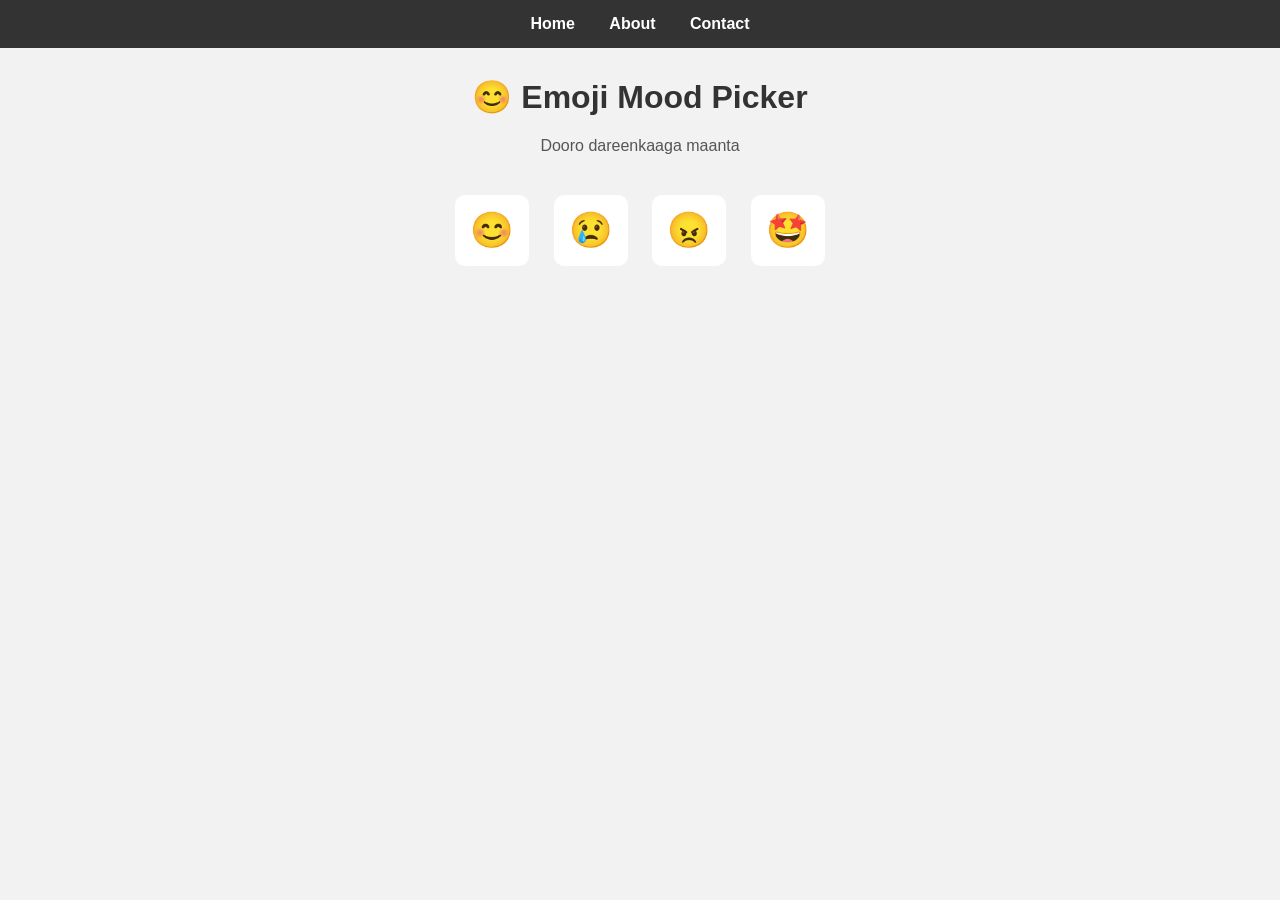
<file: index.html>
<!DOCTYPE html>
<html>
<head>
  <title>Emoji Mood Picker</title>
  <link rel="stylesheet" href="style.css">
</head>
<body>

<nav>
  <a href="index.html">Home</a>
  <a href="about.html">About</a>
  <a href="contact.html">Contact</a>
</nav>

<h1>😊 Emoji Mood Picker</h1>
<p>Dooro dareenkaaga maanta</p>

<div class="emoji-container">
  <button class="mood" data-mood="Happy 😊">😊</button>
  <button class="mood" data-mood="Sad 😢">😢</button>
  <button class="mood" data-mood="Angry 😠">😠</button>
  <button class="mood" data-mood="Excited 🤩">🤩</button>
</div>

<p id="result"></p>

<script src="script.js"></script>
</body>
</html>
</file>
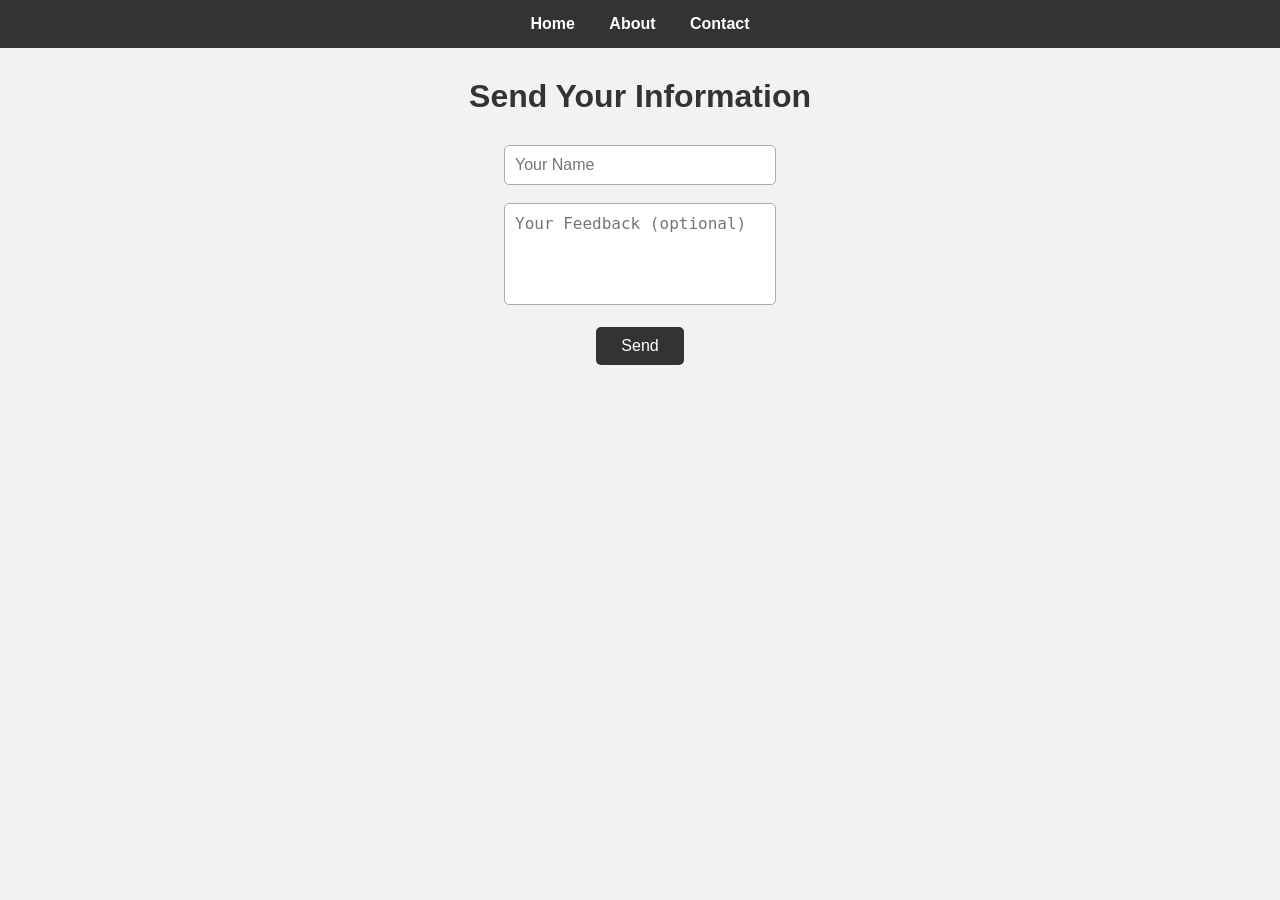
<file: contact.html>
<!DOCTYPE html>
<html>
<head>
  <title>Contact</title>
  <link rel="stylesheet" href="style.css">
</head>
<body>

<nav>
  <a href="index.html">Home</a>
  <a href="about.html">About</a>
  <a href="contact.html">Contact</a>
</nav>

<h1>Send Your Information</h1>

<form id="myForm">
  <input type="text" id="name" placeholder="Your Name">
  <br><br>

  <textarea id="message" placeholder="Your Feedback (optional)"></textarea>
  <br><br>

  <button type="submit">Send</button>
</form>

<p id="feedback"></p>

<script src="script.js"></script>
</body>
</html>
</file>
<file: style.css>
/* ===== GENERAL ===== */
body {
  font-family: Arial, sans-serif;
  background-color: #f2f2f2;
  margin: 0;
  padding: 0;
  text-align: center;
}

/* ===== NAVBAR ===== */
nav {
  background-color: #333;
  padding: 15px;
}

nav a {
  color: white;
  margin: 0 15px;
  text-decoration: none;
  font-weight: bold;
}

nav a:hover {
  text-decoration: underline;
}

/* ===== HEADINGS ===== */
h1, h2 {
  color: #333;
  margin-top: 30px;
}

p {
  color: #555;
}

/* ===== EMOJI SECTION ===== */
.emoji-container {
  margin: 30px 0;
}

.emoji-container button {
  font-size: 35px;
  margin: 10px;
  padding: 15px;
  cursor: pointer;
  border: none;
  border-radius: 10px;
  background-color: white;
  transition: transform 0.2s, background-color 0.2s;
}

.emoji-container button:hover {
  background-color: #ddd;
  transform: scale(1.1);
}

#result {
  font-size: 20px;
  font-weight: bold;
  margin-top: 20px;
}

/* ===== FORM SECTION ===== */
form {
  margin-top: 30px;
}

input, textarea {
  width: 250px;
  padding: 10px;
  font-size: 16px;
  border-radius: 5px;
  border: 1px solid #aaa;
}

textarea {
  height: 80px;
  resize: none;
}

button[type="submit"] {
  padding: 10px 25px;
  font-size: 16px;
  border: none;
  border-radius: 5px;
  background-color: #333;
  color: white;
  cursor: pointer;
}

button[type="submit"]:hover {
  background-color: #555;
}

/* ===== FEEDBACK MESSAGE ===== */
#feedback {
  margin-top: 20px;
  font-weight: bold;
}

/* ===== ABOUT PAGE LIST ===== */
ul {
  list-style: none;
  padding: 0;
}

ul li {
  background: white;
  margin: 10px auto;
  padding: 10px;
  width: 300px;
  border-radius: 5px;
}
</file>
